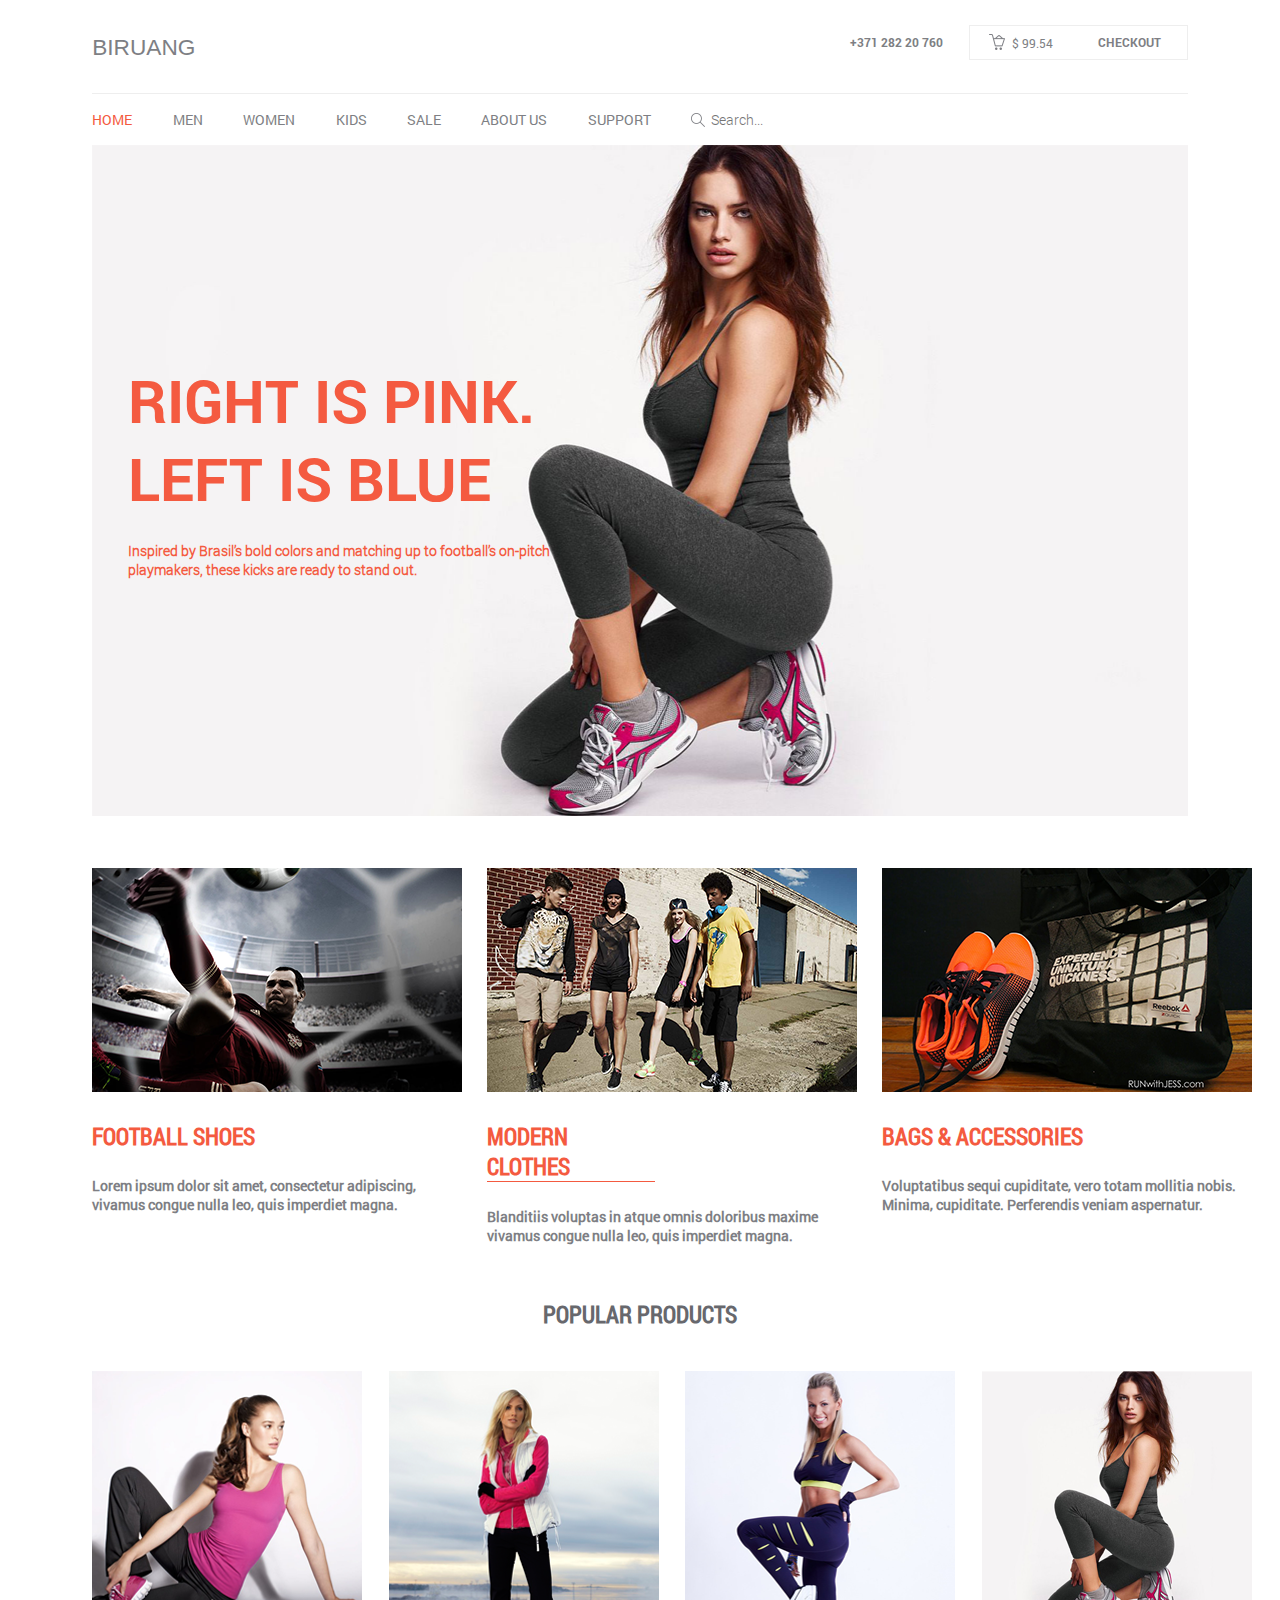
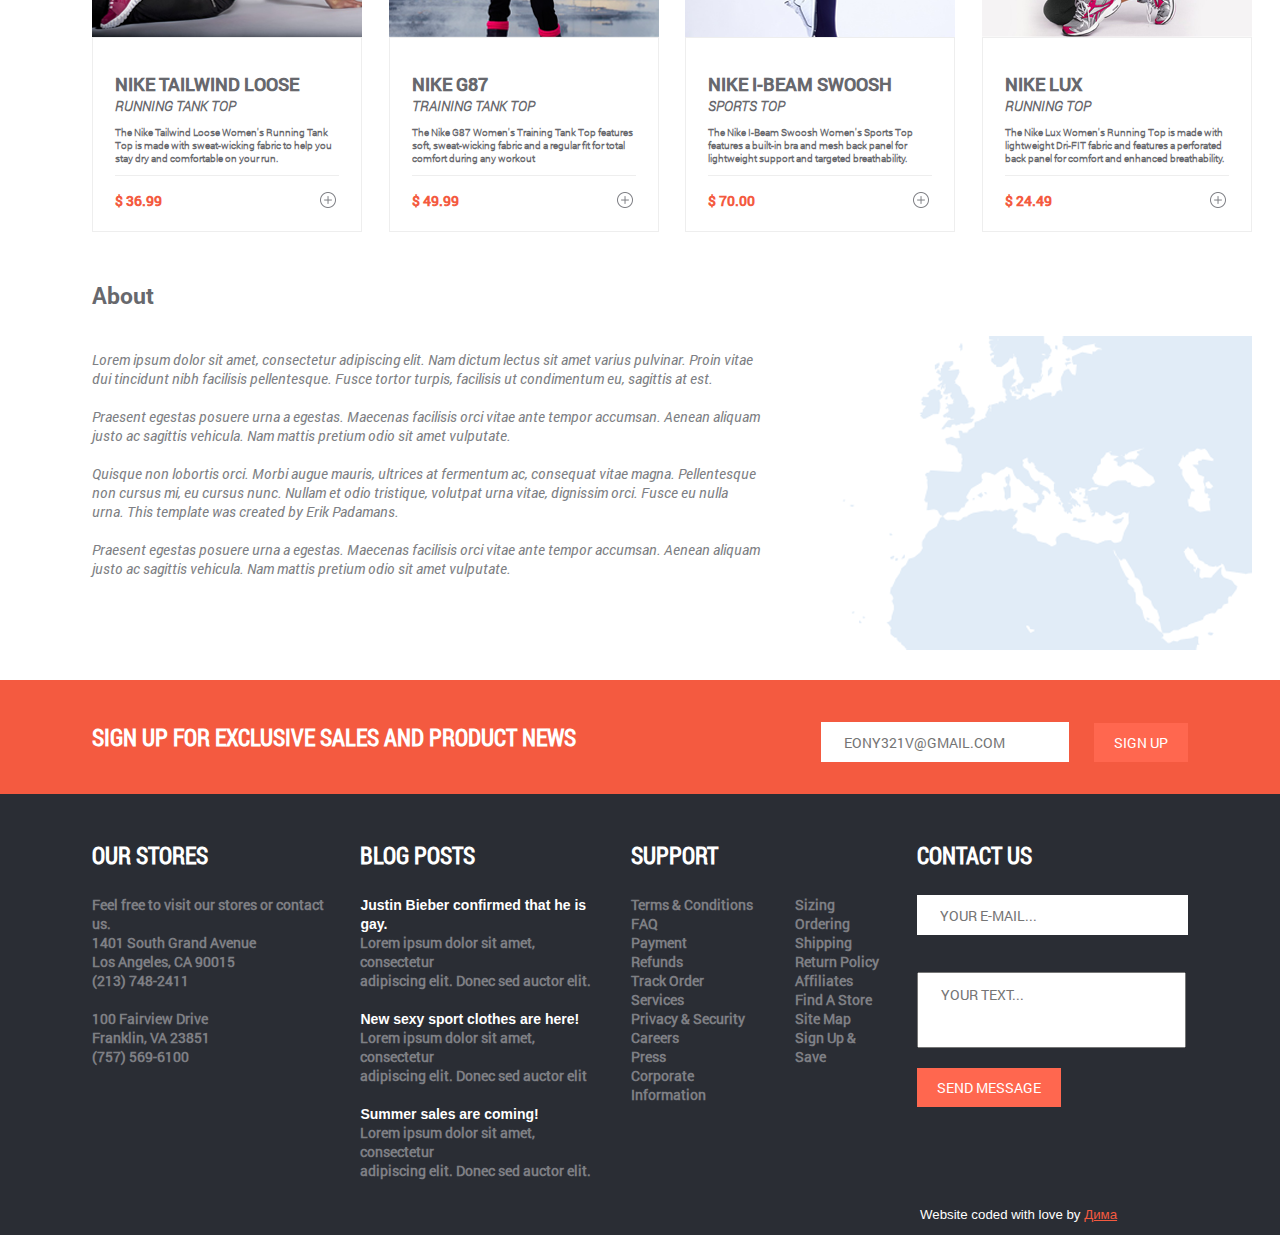
<file: index.html>
﻿<!DOCTYPE html>
<html>
<head>
<title>Biruang</title>
<link rel="stylesheet" href="styles.css">
<link rel="shortcut icon" href="icon.ico" type="image/x-icon">
<script src="jquery/jquery.min.js"></script>
</head>

<body>

<header>
	<div class="header-first-menu">
		<a href="main.html" class="logo-link">
			<span>B</span><span>I</span><span>R</span><span>U</span><span>A</span><span>N</span><span>G</span>
		</a>
		
		<div class="header-right-menu">
			<a class="call-out" href="#call-out">+371 282 20 760</a>
			<div class="money-in-basket">
				<div class="basket"><span>$ </span>99.54</div>
				<a class="checkout" href="#checkout">Checkout</a>
			</div>
		</div>
	</div>

	<div class="header-second-menu">
		<a href="#home" class="active">Home</a>
		<a href="#men">Men</a>
		<a href="#women">Women</a>
		<a href="#kids">Kids</a>
		<a href="#sale">Sale</a>
		<a href="#aboutus">About us</a>
		<a href="#support">Support</a>
		<input class="sidebar-input" type="search" placeholder="Search...">
	</div>
</header>
<section>
	<div class="main-content">
		<h1>RIGHT IS PINK.
			<br>
			LEFT IS BLUE
		</h1>
		<h2>
			Inspired by Brasil’s bold colors and matching up to football’s on-pitch
			<br>
			playmakers, these kicks are ready to stand out.
		</h2>
	</div>
</section>

<section>
	<div class="product-display">
		<div class="colume-1 colume-similar-options">
			<img src="img/product-display/section-image-1.png">
			<h1>
				FOOTBALL SHOES
			</h1>
			<h2>
				Lorem ipsum dolor sit amet, consectetur adipiscing,
				<br>
				vivamus congue nulla leo, quis imperdiet magna.
			</h2>
		</div>
		<div class="colume-2 colume-similar-options">
			<img src="img/product-display/section-image-2.png">
			<h1>
				MODERN CLOTHES
			</h1>
			<h2>
				Blanditiis voluptas in atque omnis doloribus maxime
				<br>
				vivamus congue nulla leo, quis imperdiet magna.
			</h2>
		</div>
		<div class="colume-3 colume-similar-options">
			<img src="img/product-display/section-image-3.png">
			<h1>
				BAGS & ACCESSORIES
			</h1>
			<h2>
				Voluptatibus sequi cupiditate, vero totam mollitia nobis.
				<br>
				Minima, cupiditate. Perferendis veniam aspernatur.
			</h2>
		</div>
	</div>
</section>

<section>
	<div class="popular-products">
		<h1 class="popular-products-text">
			Popular products
		</h1>
		<div class="columes">
			<div class="colume-1 colume-similar-options">
				<img src="img/popular-products/popular-products-image-1.png">
				<div class="colume-content">
					<div class="colume-text">
						<h1>
							Nike Tailwind Loose
						</h1>
						<h2>
							Running Tank Top
						</h2>
						<h3>
							The Nike Tailwind Loose Women's Running Tank
							<br>
							Top is made with sweat-wicking fabric to help you
							<br>
							stay dry and comfortable on your run.
						</h3>
					</div>
					<div class="colume-price">
						<h1>
							$ 36.99
						</h1>
						<form>
							<input type="checkbox" id="add-to-price">
							<label class="custom-checkbox" for="add-to-price"></label>
						</form>
					</div>
				</div>
			</div>
			<div class="colume-2 colume-similar-options">
				<img src="img/popular-products/popular-products-image-2.png">
				<div class="colume-content">
					<div class="colume-text">
						<h1>
							Nike g87
						</h1>
						<h2>
							Training Tank Top
						</h2>
						<h3>
							The Nike G87 Women's Training Tank Top features 
							<br>
							soft, sweat-wicking fabric and a regular fit for total 
							<br>
							comfort during any workout
						</h3>
					</div>
					<div class="colume-price">
						<h1>
							$ 49.99
						</h1>
						<form>
							<input type="checkbox" id="add-to-price-2">
							<label class="custom-checkbox-2" for="add-to-price-2"></label>
						</form>
					</div>
				</div>
			</div>
			<div class="colume-3 colume-similar-options">
				<img src="img/popular-products/popular-products-image-3.png">
				<div class="colume-content">
					<div class="colume-text">
						<h1>
							Nike I-Beam Swoosh
						</h1>
						<h2>
							Sports Top
						</h2>
						<h3>
							The Nike I-Beam Swoosh Women's Sports Top 
							<br>
							features a built-in bra and mesh back panel for
							<br>
							lightweight support and targeted breathability.
						</h3>
					</div>
					<div class="colume-price">
						<h1>
							$ 70.00
						</h1>
						<form>
							<input type="checkbox" id="add-to-price-3">
							<label class="custom-checkbox-3" for="add-to-price-3"></label>
						</form>
					</div>
				</div>
			</div>
			<div class="colume-4 colume-similar-options">
				<img src="img/popular-products/popular-products-image-4.png">
				<div class="colume-content">
					<div class="colume-text">
						<h1>
							Nike lux
						</h1>
						<h2>
							Running Top
						</h2>
						<h3>
							The Nike Lux Women's Running Top is made with
							<br>
							lightweight Dri-FIT fabric and features a perforated
							<br>
							back panel for comfort and enhanced breathability.
						</h3>
					</div>
					<div class="colume-price">
						<h1>
							$ 24.49
						</h1>
						<form>
							<input type="checkbox" id="add-to-price-4">
							<label class="custom-checkbox-4" for="add-to-price-4"></label>
						</form>
					</div>
				</div>
			</div>
		</div>
	</div>
</section>

<section>
	<div class="about-content">
		<h1 class="about-content-logo-text">About</h1>
	</div>
	<div class="about-content-2">
		<div class="about-text">
			<p>
				Lorem ipsum dolor sit amet, consectetur adipiscing elit. Nam dictum lectus sit amet varius pulvinar. Proin vitae
				dui tincidunt nibh facilisis pellentesque. Fusce tortor turpis, facilisis ut condimentum eu, sagittis at est.<br>
				<br>
				Praesent egestas posuere urna a egestas. Maecenas facilisis orci vitae ante  tempor accumsan. Aenean aliquam justo ac sagittis vehicula. Nam mattis pretium odio sit amet vulputate.<br>
				<br>
				Quisque non lobortis orci. Morbi augue mauris, ultrices at fermentum ac, consequat vitae magna. Pellentesque non cursus mi, eu cursus nunc. Nullam  et odio tristique, volutpat urna vitae, dignissim orci. Fusce eu nulla urna. This template was created by Erik Padamans.<br>
				<br>
				Praesent egestas posuere urna a egestas. Maecenas facilisis orci vitae ante  tempor accumsan. Aenean aliquam justo ac sagittis vehicula. Nam mattis pretium odio sit amet vulputate.<br>
			</p>			
		</div>
		<img src="img/about-content/europe-map.png">
	</div>
</section>

<footer>
	<div class="footer-content-1">
		<div class="foote-correction">
			<h1 class="footer-h1-text">
				Sign up for exclusive sales and product news
			</h1>
			<div class="footer-1-sign-up">
				<input class="footer-1-input-email" type="email" id="email" size="30" placeholder="EONY321V@GMAIL.COM" required>
				<button>Sign Up</button>
			</div>
		</div>
	</div>
	<div class="footer-content-2">
		<div class="foote-correction">
			<div class="columefix">
				<h1>
					Our Stores
				</h1>
				<h2>
					Feel free to visit our stores or contact us.
					<br>
					1401 South Grand Avenue
					<br>
					Los Angeles, CA 90015
					<br>
					(213) 748-2411
					<br>
					<br>
					100 Fairview Drive
					<br>
					Franklin, VA 23851
					<br>
					(757) 569-6100
				</h2>
			</div>
			<div class="columefix">
				<h1>
					Blog posts
				</h1>
				<h2>
					<span>Justin Bieber confirmed that he is gay.</span>
					<br>
					Lorem ipsum dolor sit amet, consectetur
					<br>
					adipiscing elit. Donec sed auctor elit.
					<br>
					<br>
					<span>New sexy sport clothes are here!</span>
					<br>
					Lorem ipsum dolor sit amet, consectetur
					<br>
					adipiscing elit. Donec sed auctor elit
					<br>
					<br>
					<span>Summer sales are coming!</span>
					<br>
					Lorem ipsum dolor sit amet, consectetur
					<br>
					adipiscing elit. Donec sed auctor elit.
				</h2>
			</div>
			<div class="columefix">
				<h1>
					Support
				</h1>
				<h2>
					Terms & Conditions
					<br>
					FAQ
					<br>
					Payment
					<br>
					Refunds
					<br>
					Track Order
					<br>
					Services
					<br>
					Privacy & Security
					<br>
					Careers
					<br>
					Press
					<br>
					Corporate Information
				</h2>
			</div>
			<div class="columefix">
				<h2>
					Sizing
					<br>
					Ordering
					<br>
					Shipping
					<br>
					Return Policy
					<br>
					Affiliates
					<br>
					Find A Store
					<br>
					Site Map
					<br>
					Sign Up & Save
				</h2>
			</div>
			<div class="columefix">
				<h1>
					Contact us
				</h1>
				<input class="footer-2-input" type="email" id="email" size="30" placeholder="YOUR E-MAIL..." required>
				<form method="post">
			    	<p>
			    		<textarea rows="10" cols="45" name="text" placeholder="YOUR TEXT..."></textarea>
			    	</p>
			    </form>
			    <button>Send message</button>
			</div>
		</div>
		
		<div class="footer-text">
		<h5 id="footer-coded-by">
			Website coded with love by <a href="https://vk.com/dima_sheva">Дима
				<span id="footer-coded-by-link-info">
					Вебсайт воссоздан по макету
					<br>Студент : Шевченко Дмитрий
					<br>Группа : ИТ-671
				</span>
			</a>
		</h5>

	</div>

	</div>
</footer>

<button id="top-button"></button>

<script type="text/javascript" src="script.js"></script>

</body>
</file>
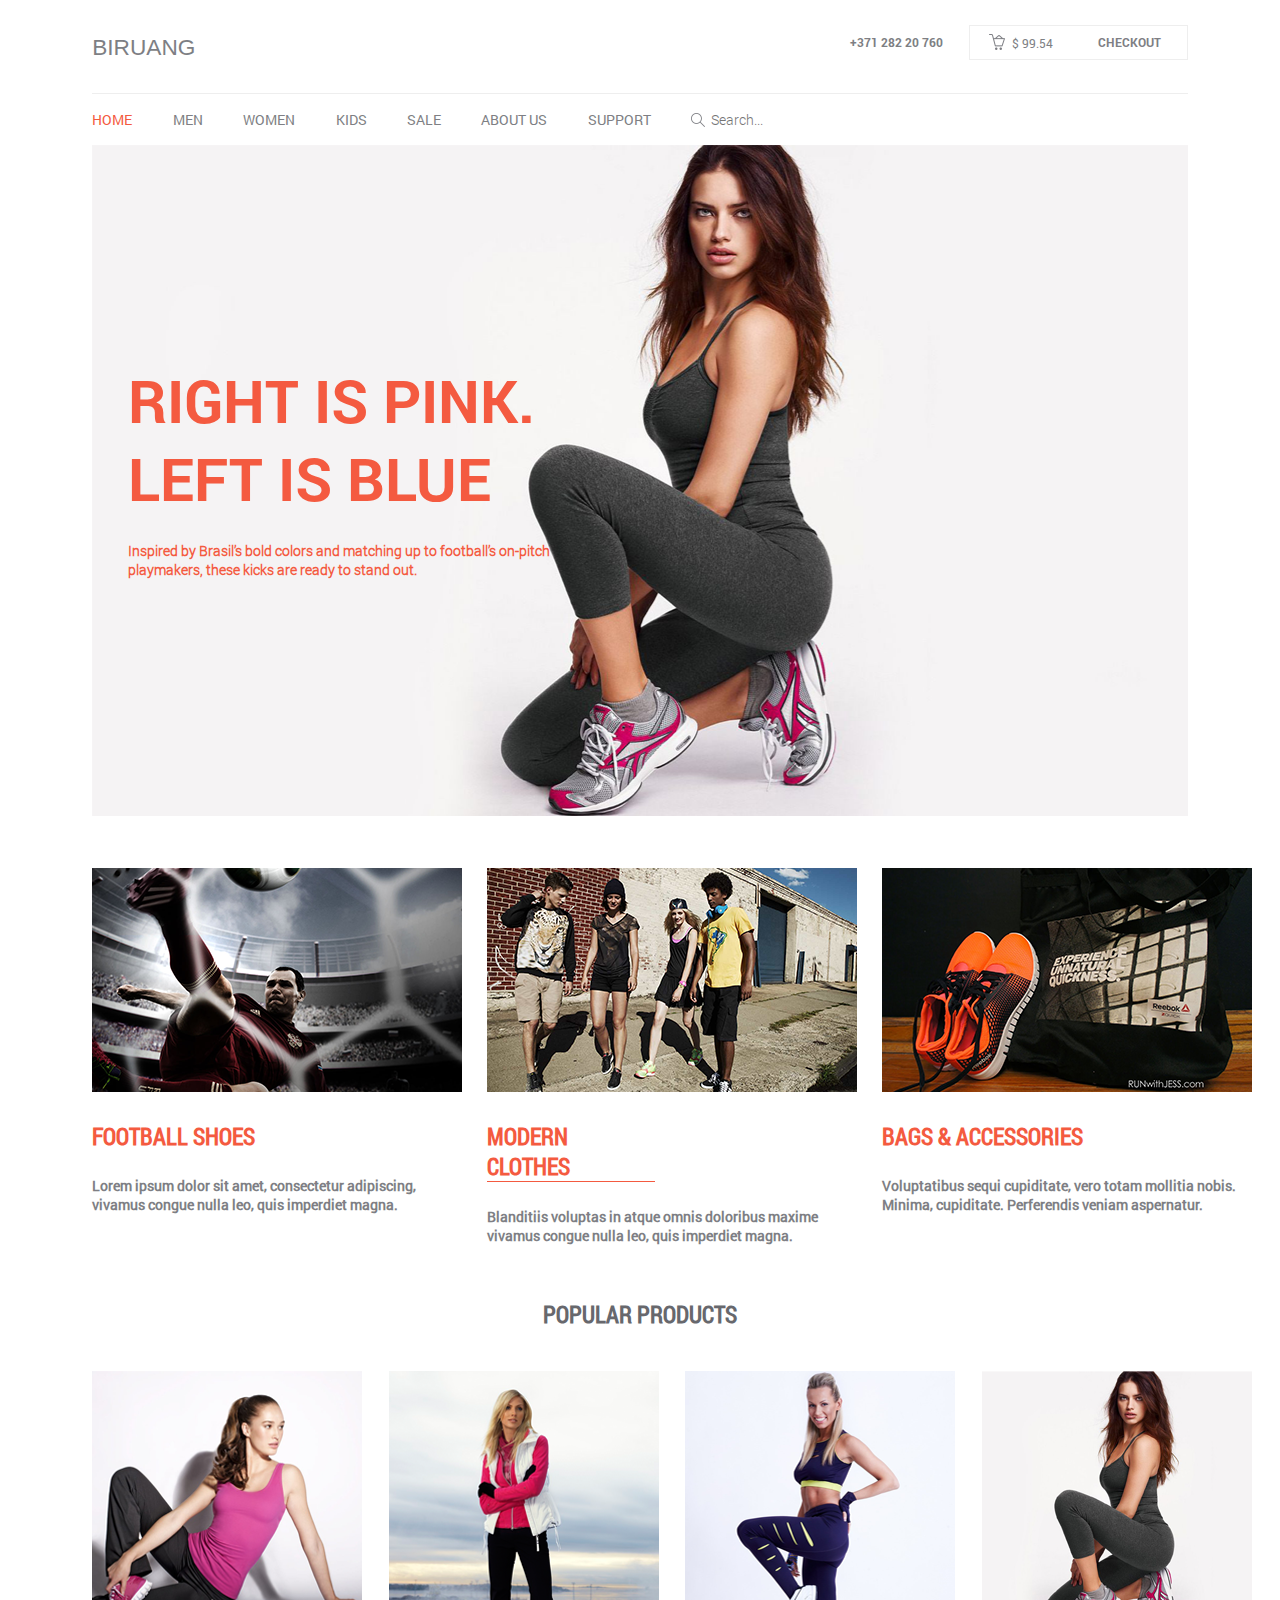
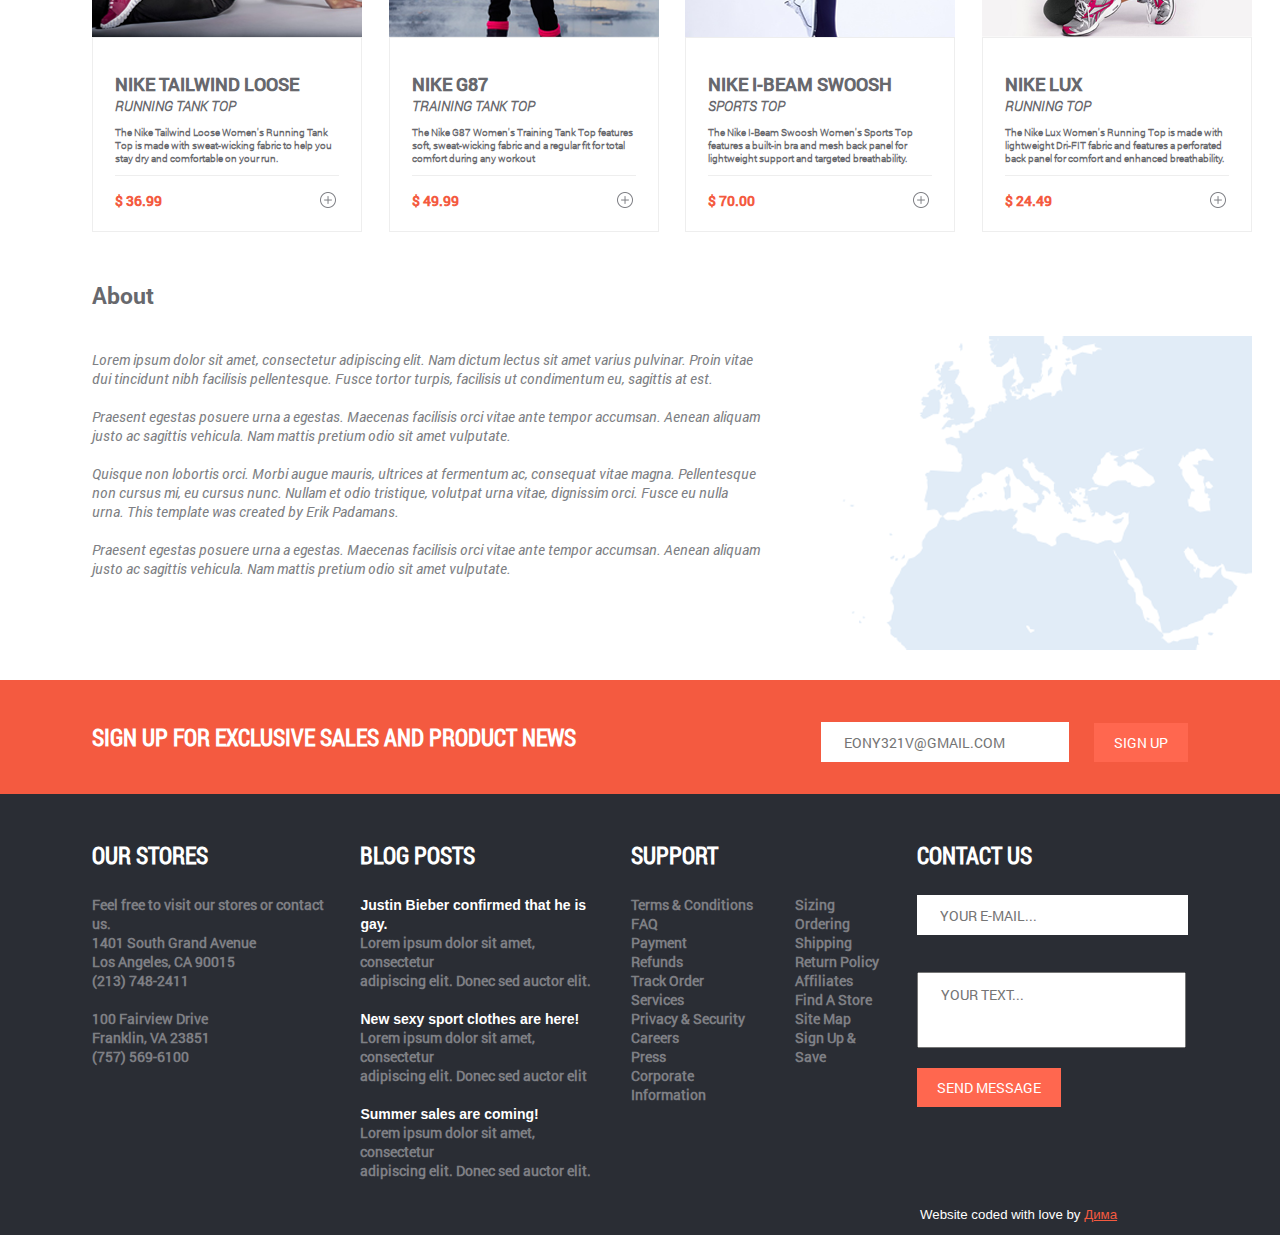
<file: main.html>
﻿<!DOCTYPE html>
<html>
<head>
<title>Biruang</title>
<link rel="stylesheet" href="rocaN.css">
<link rel="shortcut icon" href="icon.ico" type="image/x-icon">
<script src="jquery/jquery.min.js"></script>
</head>

<body>

<header>
	<div class="header-first-menu">
		<a href="main.html" class="logo-link">
			<span>B</span><span>I</span><span>R</span><span>U</span><span>A</span><span>N</span><span>G</span>
		</a>
		
		<div class="header-right-menu">
			<a class="call-out" href="#call-out">+371 282 20 760</a>
			<div class="money-in-basket">
				<div class="basket"><span>$ </span>99.54</div>
				<a class="checkout" href="#checkout">Checkout</a>
			</div>
		</div>
	</div>

	<div class="header-second-menu">
		<a href="#home" class="active">Home</a>
		<a href="#men">Men</a>
		<a href="#women">Women</a>
		<a href="#kids">Kids</a>
		<a href="#sale">Sale</a>
		<a href="#aboutus">About us</a>
		<a href="#support">Support</a>
		<input class="sidebar-input" type="search" placeholder="Search...">
	</div>
</header>
<section>
	<div class="main-content">
		<h1>RIGHT IS PINK.
			<br>
			LEFT IS BLUE
		</h1>
		<h2>
			Inspired by Brasil’s bold colors and matching up to football’s on-pitch
			<br>
			playmakers, these kicks are ready to stand out.
		</h2>
	</div>
</section>

<section>
	<div class="product-display">
		<div class="colume-1 colume-similar-options">
			<img src="img/product-display/section-image-1.png">
			<h1>
				FOOTBALL SHOES
			</h1>
			<h2>
				Lorem ipsum dolor sit amet, consectetur adipiscing,
				<br>
				vivamus congue nulla leo, quis imperdiet magna.
			</h2>
		</div>
		<div class="colume-2 colume-similar-options">
			<img src="img/product-display/section-image-2.png">
			<h1>
				MODERN CLOTHES
			</h1>
			<h2>
				Blanditiis voluptas in atque omnis doloribus maxime
				<br>
				vivamus congue nulla leo, quis imperdiet magna.
			</h2>
		</div>
		<div class="colume-3 colume-similar-options">
			<img src="img/product-display/section-image-3.png">
			<h1>
				BAGS & ACCESSORIES
			</h1>
			<h2>
				Voluptatibus sequi cupiditate, vero totam mollitia nobis.
				<br>
				Minima, cupiditate. Perferendis veniam aspernatur.
			</h2>
		</div>
	</div>
</section>

<section>
	<div class="popular-products">
		<h1 class="popular-products-text">
			Popular products
		</h1>
		<div class="columes">
			<div class="colume-1 colume-similar-options">
				<img src="img/popular-products/popular-products-image-1.png">
				<div class="colume-content">
					<div class="colume-text">
						<h1>
							Nike Tailwind Loose
						</h1>
						<h2>
							Running Tank Top
						</h2>
						<h3>
							The Nike Tailwind Loose Women's Running Tank
							<br>
							Top is made with sweat-wicking fabric to help you
							<br>
							stay dry and comfortable on your run.
						</h3>
					</div>
					<div class="colume-price">
						<h1>
							$ 36.99
						</h1>
						<form>
							<input type="checkbox" id="add-to-price">
							<label class="custom-checkbox" for="add-to-price"></label>
						</form>
					</div>
				</div>
			</div>
			<div class="colume-2 colume-similar-options">
				<img src="img/popular-products/popular-products-image-2.png">
				<div class="colume-content">
					<div class="colume-text">
						<h1>
							Nike g87
						</h1>
						<h2>
							Training Tank Top
						</h2>
						<h3>
							The Nike G87 Women's Training Tank Top features 
							<br>
							soft, sweat-wicking fabric and a regular fit for total 
							<br>
							comfort during any workout
						</h3>
					</div>
					<div class="colume-price">
						<h1>
							$ 49.99
						</h1>
						<form>
							<input type="checkbox" id="add-to-price-2">
							<label class="custom-checkbox-2" for="add-to-price-2"></label>
						</form>
					</div>
				</div>
			</div>
			<div class="colume-3 colume-similar-options">
				<img src="img/popular-products/popular-products-image-3.png">
				<div class="colume-content">
					<div class="colume-text">
						<h1>
							Nike I-Beam Swoosh
						</h1>
						<h2>
							Sports Top
						</h2>
						<h3>
							The Nike I-Beam Swoosh Women's Sports Top 
							<br>
							features a built-in bra and mesh back panel for
							<br>
							lightweight support and targeted breathability.
						</h3>
					</div>
					<div class="colume-price">
						<h1>
							$ 70.00
						</h1>
						<form>
							<input type="checkbox" id="add-to-price-3">
							<label class="custom-checkbox-3" for="add-to-price-3"></label>
						</form>
					</div>
				</div>
			</div>
			<div class="colume-4 colume-similar-options">
				<img src="img/popular-products/popular-products-image-4.png">
				<div class="colume-content">
					<div class="colume-text">
						<h1>
							Nike lux
						</h1>
						<h2>
							Running Top
						</h2>
						<h3>
							The Nike Lux Women's Running Top is made with
							<br>
							lightweight Dri-FIT fabric and features a perforated
							<br>
							back panel for comfort and enhanced breathability.
						</h3>
					</div>
					<div class="colume-price">
						<h1>
							$ 24.49
						</h1>
						<form>
							<input type="checkbox" id="add-to-price-4">
							<label class="custom-checkbox-4" for="add-to-price-4"></label>
						</form>
					</div>
				</div>
			</div>
		</div>
	</div>
</section>

<section>
	<div class="about-content">
		<h1 class="about-content-logo-text">About</h1>
	</div>
	<div class="about-content-2">
		<div class="about-text">
			<p>
				Lorem ipsum dolor sit amet, consectetur adipiscing elit. Nam dictum lectus sit amet varius pulvinar. Proin vitae
				dui tincidunt nibh facilisis pellentesque. Fusce tortor turpis, facilisis ut condimentum eu, sagittis at est.<br>
				<br>
				Praesent egestas posuere urna a egestas. Maecenas facilisis orci vitae ante  tempor accumsan. Aenean aliquam justo ac sagittis vehicula. Nam mattis pretium odio sit amet vulputate.<br>
				<br>
				Quisque non lobortis orci. Morbi augue mauris, ultrices at fermentum ac, consequat vitae magna. Pellentesque non cursus mi, eu cursus nunc. Nullam  et odio tristique, volutpat urna vitae, dignissim orci. Fusce eu nulla urna. This template was created by Erik Padamans.<br>
				<br>
				Praesent egestas posuere urna a egestas. Maecenas facilisis orci vitae ante  tempor accumsan. Aenean aliquam justo ac sagittis vehicula. Nam mattis pretium odio sit amet vulputate.<br>
			</p>			
		</div>
		<img src="img/about-content/europe-map.png">
	</div>
</section>

<footer>
	<div class="footer-content-1">
		<div class="foote-correction">
			<h1 class="footer-h1-text">
				Sign up for exclusive sales and product news
			</h1>
			<div class="footer-1-sign-up">
				<input class="footer-1-input-email" type="email" id="email" size="30" placeholder="EONY321V@GMAIL.COM" required>
				<button>Sign Up</button>
			</div>
		</div>
	</div>
	<div class="footer-content-2">
		<div class="foote-correction">
			<div class="columefix">
				<h1>
					Our Stores
				</h1>
				<h2>
					Feel free to visit our stores or contact us.
					<br>
					1401 South Grand Avenue
					<br>
					Los Angeles, CA 90015
					<br>
					(213) 748-2411
					<br>
					<br>
					100 Fairview Drive
					<br>
					Franklin, VA 23851
					<br>
					(757) 569-6100
				</h2>
			</div>
			<div class="columefix">
				<h1>
					Blog posts
				</h1>
				<h2>
					<span>Justin Bieber confirmed that he is gay.</span>
					<br>
					Lorem ipsum dolor sit amet, consectetur
					<br>
					adipiscing elit. Donec sed auctor elit.
					<br>
					<br>
					<span>New sexy sport clothes are here!</span>
					<br>
					Lorem ipsum dolor sit amet, consectetur
					<br>
					adipiscing elit. Donec sed auctor elit
					<br>
					<br>
					<span>Summer sales are coming!</span>
					<br>
					Lorem ipsum dolor sit amet, consectetur
					<br>
					adipiscing elit. Donec sed auctor elit.
				</h2>
			</div>
			<div class="columefix">
				<h1>
					Support
				</h1>
				<h2>
					Terms & Conditions
					<br>
					FAQ
					<br>
					Payment
					<br>
					Refunds
					<br>
					Track Order
					<br>
					Services
					<br>
					Privacy & Security
					<br>
					Careers
					<br>
					Press
					<br>
					Corporate Information
				</h2>
			</div>
			<div class="columefix">
				<h2>
					Sizing
					<br>
					Ordering
					<br>
					Shipping
					<br>
					Return Policy
					<br>
					Affiliates
					<br>
					Find A Store
					<br>
					Site Map
					<br>
					Sign Up & Save
				</h2>
			</div>
			<div class="columefix">
				<h1>
					Contact us
				</h1>
				<input class="footer-2-input" type="email" id="email" size="30" placeholder="YOUR E-MAIL..." required>
				<form method="post">
			    	<p>
			    		<textarea rows="10" cols="45" name="text" placeholder="YOUR TEXT..."></textarea>
			    	</p>
			    </form>
			    <button>Send message</button>
			</div>
		</div>
		
		<div class="footer-text">
		<h5 id="footer-coded-by">
			Website coded with love by <a href="https://vk.com/dima_sheva">Дима
				<span id="footer-coded-by-link-info">
					Вебсайт воссоздан по макету
					<br>Студент : Шевченко Дмитрий
					<br>Группа : ИТ-671
				</span>
			</a>
		</h5>

	</div>

	</div>
</footer>

<button id="top-button"></button>

<script type="text/javascript" src="script.js"></script>

</body>
</file>
<file: styles.css>
/* Default settings */
*
{
	font-family: Arial;
}

body
{
    margin: 0;
    border: 0;
    padding: 0;
}
/* Default settings END*/

/* Fonts adding */

@font-face
{
    font-style: normal;
    font-weight: normal;
    font-family: "Roboto-Bold";
    src: url("fonts/Roboto-Bold.ttf") format("truetype");
}

@font-face
{
    font-style: normal;
    font-weight: normal;
    font-family: "Roboto-Regular";
    src: url("fonts/Roboto-Regular.ttf") format("truetype");
}

@font-face
{
    font-style: normal;
    font-weight: normal;
    font-family: "Roboto-Light";
    src: url("fonts/Roboto-Light.ttf") format("truetype");
}

@font-face
{
    font-style: normal;
    font-weight: normal;
    font-family: "Roboto-Light-Italic";
    src: url("fonts/Roboto-LightItalic.ttf") format("truetype");
}

@font-face
{
    font-style: normal;
    font-weight: normal;
    font-family: "Roboto-Medium";
    src: url("fonts/Roboto-Medium.ttf") format("truetype");
}

@font-face
{
    font-style: normal;
    font-weight: normal;
    font-family: "RobotoCondensed-Regular";
    src: url("fonts/RobotoCondensed-Regular.ttf") format("truetype");
}

@font-face
{
    font-style: normal;
    font-weight: normal;
    font-family: "Roboto-Italic";
    src: url("fonts/Roboto-Italic.ttf") format("truetype");
}

/* Fonts adding END */

/* Custom scrollbar */

::-webkit-scrollbar 
{
    width: 12px;
    background-color: #F5F5F5;
}

::-webkit-scrollbar-thumb 
{
    box-shadow: inset 0 0 1px 1px #5C6670;
    background: linear-gradient(#e8e8e8, #cecece);
    background: -o-linear-gradient(#e8e8e8, #cecece);
    background: -webkit-linear-gradient(#e8e8e8, #cecece);
}

::-webkit-scrollbar-track 
{
    background: #eee;
    box-shadow: 0 0 1px 1px #bbb, inset 0 0 7px rgba(0,0,0,0.3);
}

::-webkit-scrollbar-thumb:hover 
{
    background: linear-gradient(#ffffff, #e6e6e6);
    background: -o-linear-gradient(#ffffff, #e6e6e6);
    background: -webkit-linear-gradient(#ffffff, #e6e6e6);
}

::-webkit-scrollbar-button:vertical 
{
    background: #e8e8e8;
    border: 1px solid #5C6670;
    background-size: 16px 10px;
    background-repeat: no-repeat;
    background-position: -2.5px 2px;
    box-shadow: 0 0 1px 1px #bbb, inset 0 0 7px rgba(0,0,0,0.3);
    background-image: url(img/web-stuff/arrow-up-scroll.png);
}

::-webkit-scrollbar-button:vertical:hover
{
    background: #ffffff;
    border: 1px solid #5C6670;
    background-size: 16px 10px;
    background-repeat: no-repeat;
    background-position: -2.5px 2px;
    box-shadow: 0 0 1px 1px #bbb, inset 0 0 7px rgba(0,0,0,0.3);
    background-image: url(img/web-stuff/arrow-up-scroll.png);
}

::-webkit-scrollbar-button:vertical:increment 
{
    background: #e8e8e8;
    border: 1px solid #5C6670;
    background-size: 16px 10px;
    background-repeat: no-repeat;
    background-position: -2.5px 2px;
    box-shadow: 0 0 1px 1px #bbb, inset 0 0 7px rgba(0,0,0,0.3);
    background-image: url(img/web-stuff/arrow-down-scroll.png);
}

::-webkit-scrollbar-button:vertical:increment:hover
{
    background: #ffffff;
    border: 1px solid #5C6670;
    background-size: 16px 10px;
    background-repeat: no-repeat;
    background-position: -2.5px 2px;
    box-shadow: 0 0 1px 1px #bbb, inset 0 0 7px rgba(0,0,0,0.3);
    background-image: url(img/web-stuff/arrow-down-scroll.png);
}

/* Custom scrollbar END */

/* To top button */

#top-button
{
    left: 30px;
    bottom: 30px;
    padding: 24px;
    outline: none;
    display: none;
    cursor: pointer;
    position: fixed;
    overflow: hidden;
    border-radius: 50%;
    background-size: 25px;
    border: 2px solid #292929;
    background-color: #ffffff;
    background-repeat: no-repeat;
    animation: arrow-animation 1s;
    background-position: 12px 12px;
    box-shadow: 6px 5px 20px 0px #000000;
    -webkit-box-shadow: 6px 5px 20px 0px #000000;
    background-image: url(img/web-stuff/arrow-up.png);
}

#top-button:hover
{
    left: 30px;
    bottom: 30px;
    padding: 24px;
    transition: 0.5s;
    background-size: 25px;
    border: 2px solid white;
    background-color: #292929;
    background-position: 12px 12px;
    background-image: url(img/web-stuff/arrow-up-white.png);
}

@keyframes arrow-animation
{
    0%
    {
        left: 0;
        bottom: 0;
        opacity: 0;
    }

    100%
    {
        opacity: 1;
    }
}

/* To top button END */

/* Root */

:root
{
    --color-1: #7e7f84;
    --color-2: #eeeeee;
    --color-3: #f45a40;
    --color-4: #2A2D34;
    --color-5: #67686d;
}

/* Root END */

/* Header */

header
{
    width: 100%;
    position: relative;
}

header .logo-link:nth-child(1)
{
    top: 34px;
    height: 20px;
    font-size: 22.65px;
    position: relative;
    color: var(--color-1);
    text-decoration: none;
    font-family: Myriad Pro;
}

header .logo-link:hover
{
    transition: 1s;
    color: #f45a40;
}

header .logo-link:hover span
{
    transition: 1s;
    animation: header-logo-link 2s;
    animation-timing-function: ease-in-out;
}

header .logo-link:hover span:nth-child(2)
{
    animation-delay: 150ms;
}

header .logo-link:hover span:nth-child(3)
{
    animation-delay: 300ms;
}

header .logo-link:hover span:nth-child(4)
{
    animation-delay: 450ms;
}

header .logo-link:hover span:nth-child(5)
{
    animation-delay: 600ms;
}

header .logo-link:hover span:nth-child(6)
{
    animation-delay: 750ms;
}

header .logo-link:hover span:nth-child(7)
{
    animation-delay: 900ms;
}

@keyframes header-logo-link
{
    0%
    {
        color: var(--color1);
    }

    100%
    {
        color: #f45a40;
    }
}

.header-first-menu
{
    left: 7.2%;
    height: 93px;
    width: 85.6%;
    display: flex;
    position: relative;
    border-bottom: 1px solid #eeeeee;
}

.header-right-menu
{
    right: 0px;
    display: flex;
    margin-top: 25px;
    position: absolute;
}

.money-in-basket
{
    width: 217px;
    position: relative;
    background-repeat: no-repeat;
    background-position: 19px 8px;
    border: 1px solid var(--color-2);
    background-image: url(img/header/basket-loaded.png);
}

.money-in-basket .basket
{
    width: 42px;
    font-size: 12px;
    position: relative;
    color: var(--color-1);
    margin: 9px 0px 8px 42px;
    font-family: Roboto-Regular;
}

.money-in-basket .basket span
{
    user-select: none;
    font-family: Roboto-Regular;
}

.money-in-basket .checkout
{
    top: 8px;
    right: 26px;
    font-size: 12px;
    transition: 200ms;
    position: absolute;
    text-decoration: none;
    color: var(--color-1);
    font-family: Roboto-Bold;
    text-transform: uppercase;
}

.money-in-basket .checkout:hover
{
    right: 22px;
    transition: 200ms;
    letter-spacing: 1px;
}

.call-out
{
    margin-top: 9px;
    font-size: 12px;
    position: relative;
    margin-right: 26px;
    color: var(--color-1);
    text-decoration: none;
    font-family: Roboto-Bold;
}

.call-out:hover
{
    text-decoration: underline;
}

.header-second-menu
{
    left: 7.2%;
    width: 85.6%;
    position: relative;
    margin: 15px 0px 15px 0px;
}

.header-second-menu a
{
    font-size: 14px;
    margin-right: 36px;
    color: var(--color-1);
    text-decoration: none;
    transform: rotateX(0deg);
    text-transform: uppercase;
    font-family: Roboto-Regular;
}

.header-second-menu a:hover
{
    border-bottom: 1px solid;
}

.header-second-menu .active
{
    color: var(--color-3);
}

.header-second-menu input
{
    border: 0;
    outline: 0;
    height: 21px;
    font-size: 14px;
    padding-left: 20px;
    color: var(--color-1);
    background-position: 0;
    font-family: Roboto-Light;
    background-repeat: no-repeat;
    background-image: url(img/header/search-icon.png);
}

.header-second-menu input:focus
{
    border-bottom: 1px solid;
}

/* Section #1 */

section .main-content
{
    left: 7.2%;
    width: 85.6%;
    height: 671px;
    display: flow-root;
    position: relative;
    margin-bottom: 52px;
    background-image: url("img/main-content/main-content-bg.png");
}

section .main-content h1
{
    left: 36px;
    width: 412px;
    margin-top: 216px;
    font-size: 59.3px;
    position: relative;
    margin-bottom: 0px;
    color: var(--color-3);
    font-family: Roboto-Bold;
}

section .main-content h2
{
    margin-top: 24px; 
    left: 36px;
    font-size: 14px;
    color: var(--color-3);
    font-family: Roboto-Light;
    position: relative;
}

/* Section #1 END */

/* Section #2 */

section .product-display
{
    left: 7.2%;
    width: 85.6%;
    display: flex;
    position: relative;
}

section .product-display .colume-2
{
    margin-right: 24px;
}


section .product-display .colume-similar-options
{
    margin-right: 25px;
    margin-bottom: 42px;
}

section .product-display .colume-similar-options h1
{
    margin-top: 25px;
    font-size: 22.65px;
    margin-bottom: 25px;
    color: var(--color-3);
    font-family: RobotoCondensed-Regular;
}

section .product-display .colume-similar-options h2
{
    font-size: 14px;
    color: var(--color-1);
    font-family: Roboto-Regular;
}

section .product-display .colume-2 h1
{
    width: 168px;
    border-bottom: 1px solid;
}

/* Section #2 END */

/* Section #3 */

section .popular-products
{
    left: 7.2%;
    width: 85.6%;
    display: block;
    position: relative;
}

section .popular-products .popular-products-text
{
    margin-top: 0;
    font-size: 22.65px;
    text-align: center;
    position: relative;
    margin-bottom: 42px;
    color: var(--color-5);
    text-transform: uppercase;
    font-family: RobotoCondensed-Regular;
}

section .popular-products .columes
{
    display: flex;
}

section .popular-products .colume-similar-options
{
    margin-right: 26.6px;
}

section .popular-products .columes .colume-4
{
    margin-right: 0;
}


section .popular-products .colume-content
{
    top: -4px;
    padding-top: 22px;
    padding-left: 22px;
    position: relative;
    padding-right: 22px;
    border: 1px solid var(--color-2);
}

section .popular-products .colume-text
{
    position: relative;
    border-bottom: 1px solid #eeeeee;
}

section .popular-products .colume-text h1
{
    font-size: 18px;
    margin-bottom: 0;
    color: var(--color-5);
    text-transform: uppercase;
    font-family: Roboto-Medium;
}

section .popular-products .colume-text h2
{
    margin-top: 0;
    font-size: 14px;
    color: var(--color-5);
    text-transform: uppercase;
    font-family: Roboto-Light-Italic;
}

section .popular-products .colume-text h3
{
    margin-top: 0;
    font-size: 10px;
    position: relative;
    color: var(--color-5);
    font-family: Roboto-Light;
}

section .popular-products .colume-price
{
    display: flex;
}

section .popular-products .colume-price h1
{
    font-size: 14px;
    margin-top: 15px;
    position: relative;
    margin-bottom: 21px;
    color: var(--color-3);
    font-family: Roboto-Medium;
}

section .popular-products .colume-price form
{
    right: 0px;
    margin-top: 16px;
    margin-right: 25px;
    position: absolute;
}

input[type="checkbox"]
{
    display: none;
}

input[type="checkbox"] + label
{
    right: 0px;
    width: 16px;
    height: 16px;
    cursor: pointer;
    position: absolute;
    background-position: 0;
    background-repeat: no-repeat;
    background-image: url("img/popular-products/plus.png");
}

input[type="checkbox"]:checked + label
{
    right: 0px;
    width: 16px;
    height: 16px;
    cursor: pointer;
    position: absolute;
    background-position: 0;
    background-repeat: no-repeat;
    background-image: url("img/popular-products/plus-checked.png");   
}

/* Section #3 END*/

/* Section #4 */

section .about-content
{
    left: 7.2%;
    width: 85.6%;
    display: block;
    margin-top: 44px;
    position: relative;
}

section .about-content .about-content-logo-text
{
    font-size: 22.65px;
    position: relative;
    color: var(--color-5);
    font-family: Roboto-Bold;
}

section .about-content-2
{
    left: 7.2%;
    width: 85.6%;
    display: flex;
    margin-top: 26px;
    position: relative;
    margin-bottom: 30px;
}

section .about-text
{
    display: block;
    position: relative;
}

section .about-text p
{
    width: 670px;
    font-size: 14px;
    color: var(--color-1);
    font-family: Roboto-Italic
}

section .about-content-2 img
{
    margin-left: 45px;
    position: relative;
}

/* Section #4 END*/

/* Footer */

footer
{
    display: block;
    overflow: hidden;
}

.footer-content-1
{
    width: 100%;
    position: relative;
    background-color: var(--color-3);
}

footer .foote-correction
{
    left: 7.2%;
    width: 85.6%;
    display: flex;
    position: relative;
}

footer .foote-correction .footer-h1-text
{
    color: #ffffff;
    font-size: 22.65px;
    margin: 42px 0px 42px 0px;
    text-transform: uppercase;
    font-family: RobotoCondensed-Regular;
}

footer .footer-1-sign-up
{
    right: 0;
    top: 42px;
    position: absolute;
}

footer .footer-1-input-email
{
    border: 0;
    width: 223px;
    height: 38px;
    font-size: 14px;
    margin-right: 20px;
    position: relative;
    padding-left: 23px;
    color: var(--color-1);
    font-family: Roboto-Regular;
}

footer .footer-1-input-email:focus
{
    border:0 ;
    outline: 0;
}

footer button
{
    border: 0;
    outline: 0;
    color: #ffffff;
    font-size: 14px;
    position: relative;
    background-color: #ff674f;
    text-transform: uppercase;
    font-family: Roboto-Regular;
    padding: 10px 20px 10px 20px;
}

footer button:active
{
    top: 2px;
    border: 0;
    outline: 0;
    background-color: #e55c47;
}

footer .footer-content-2
{
    width: 100%;
    display: flex;
    position: relative;
    padding-bottom: 43px;
    background-color: var(--color-4);
}

footer .footer-content-2 .columefix
{
    display: block;
    margin-top: 46px;
    margin-right: 34px;
}

footer .footer-content-2 h1
{
    margin-top: 0;
    color: #ffffff;
    font-size: 22.65px;
    position: relative;
    margin-bottom: 25px;
    text-transform: uppercase;
    font-family: RobotoCondensed-Regular;
}

footer .footer-content-2 h2
{
    font-size: 14px;
    position: relative;
    color: var(--color-1);
    font-family: Roboto-Regular;
}

footer .footer-content-2 h2 span
{
    color: #ffffff;
}

footer .footer-content-2 .columefix:nth-child(4) h2
{
    margin-top: 55px;
}

footer .footer-content-2 .columefix:nth-child(5)
{
    display: block;
    margin-right: 0;
}

footer .footer-content-2 .footer-2-input
{
    border: 0;
    width: 246px;
    height: 38px;
    font-size: 14px;
    padding-left: 23px;
    position: relative;
    margin-bottom: 21px;
    color: var(--color-1);
    font-family: Roboto-Regular;
}

footer .footer-content-2 .footer-2-input-2
{
    border: 0;
    width: 246px;
    height: 83px;
    font-size: 14px;
    padding-left: 23px;
    position: absolute;
    margin-bottom: 21px;
    color: var(--color-1);
    font-family: Roboto-Regular;
}

footer .footer-content-2 textarea
{
    width: 221px;
    height: 60px;
    resize: none;
    font-size: 14px;
    padding-top: 12px;
    padding-left: 23px;
    padding-right: 23px;
    color: var(--color-1);
    font-family: Roboto-Regular;
}

/* Footer END */

#footer-coded-by
{
    margin: 0;
    right: 10%;
    bottom: 1em;
    width: 232px;
    color: white;
    font-weight: 500;
    position: absolute;
}

#footer-coded-by a
{
    color: var(--color-3);
}

#footer-coded-by a:hover
{
    color: var(--color-1);
}

#footer-coded-by a:hover #footer-coded-by-link-info
{
    display: block;
}

#footer-coded-by-link-info
{
    top: -46px;
    height: 0px;
    left: -30em;
    color: white;
    bottom: -28px;
    display: none;
    transition: 1s;
    text-align: center;
    position: absolute;
    animation: tooltip 1.5s;
    padding: 20px 20px 60px 20px;
    transform: translate(0px, 0px);
    border-radius: 20px 20px 0px 0px;
    background-color: var(--color-3);
    border: 1px solid var(--color-2);
}

@keyframes tooltip
{
    0%
    {
        transform: translate(0px, 80px);
        opacity: 0;
    }

    100%
    {
        transform: translate(0px, 0px);
        opacity: 1;
    }
}
</file>
<file: rocaN.css>
/* Default settings */
*
{
	font-family: Arial;
}

body
{
    margin: 0;
    border: 0;
    padding: 0;
}
/* Default settings END*/

/* Fonts adding */

@font-face
{
    font-style: normal;
    font-weight: normal;
    font-family: "Roboto-Bold";
    src: url("fonts/Roboto-Bold.ttf") format("truetype");
}

@font-face
{
    font-style: normal;
    font-weight: normal;
    font-family: "Roboto-Regular";
    src: url("fonts/Roboto-Regular.ttf") format("truetype");
}

@font-face
{
    font-style: normal;
    font-weight: normal;
    font-family: "Roboto-Light";
    src: url("fonts/Roboto-Light.ttf") format("truetype");
}

@font-face
{
    font-style: normal;
    font-weight: normal;
    font-family: "Roboto-Light-Italic";
    src: url("fonts/Roboto-LightItalic.ttf") format("truetype");
}

@font-face
{
    font-style: normal;
    font-weight: normal;
    font-family: "Roboto-Medium";
    src: url("fonts/Roboto-Medium.ttf") format("truetype");
}

@font-face
{
    font-style: normal;
    font-weight: normal;
    font-family: "RobotoCondensed-Regular";
    src: url("fonts/RobotoCondensed-Regular.ttf") format("truetype");
}

@font-face
{
    font-style: normal;
    font-weight: normal;
    font-family: "Roboto-Italic";
    src: url("fonts/Roboto-Italic.ttf") format("truetype");
}

/* Fonts adding END */

/* Custom scrollbar */

::-webkit-scrollbar 
{
    width: 12px;
    background-color: #F5F5F5;
}

::-webkit-scrollbar-thumb 
{
    box-shadow: inset 0 0 1px 1px #5C6670;
    background: linear-gradient(#e8e8e8, #cecece);
    background: -o-linear-gradient(#e8e8e8, #cecece);
    background: -webkit-linear-gradient(#e8e8e8, #cecece);
}

::-webkit-scrollbar-track 
{
    background: #eee;
    box-shadow: 0 0 1px 1px #bbb, inset 0 0 7px rgba(0,0,0,0.3);
}

::-webkit-scrollbar-thumb:hover 
{
    background: linear-gradient(#ffffff, #e6e6e6);
    background: -o-linear-gradient(#ffffff, #e6e6e6);
    background: -webkit-linear-gradient(#ffffff, #e6e6e6);
}

::-webkit-scrollbar-button:vertical 
{
    background: #e8e8e8;
    border: 1px solid #5C6670;
    background-size: 16px 10px;
    background-repeat: no-repeat;
    background-position: -2.5px 2px;
    box-shadow: 0 0 1px 1px #bbb, inset 0 0 7px rgba(0,0,0,0.3);
    background-image: url(img/web-stuff/arrow-up-scroll.png);
}

::-webkit-scrollbar-button:vertical:hover
{
    background: #ffffff;
    border: 1px solid #5C6670;
    background-size: 16px 10px;
    background-repeat: no-repeat;
    background-position: -2.5px 2px;
    box-shadow: 0 0 1px 1px #bbb, inset 0 0 7px rgba(0,0,0,0.3);
    background-image: url(img/web-stuff/arrow-up-scroll.png);
}

::-webkit-scrollbar-button:vertical:increment 
{
    background: #e8e8e8;
    border: 1px solid #5C6670;
    background-size: 16px 10px;
    background-repeat: no-repeat;
    background-position: -2.5px 2px;
    box-shadow: 0 0 1px 1px #bbb, inset 0 0 7px rgba(0,0,0,0.3);
    background-image: url(img/web-stuff/arrow-down-scroll.png);
}

::-webkit-scrollbar-button:vertical:increment:hover
{
    background: #ffffff;
    border: 1px solid #5C6670;
    background-size: 16px 10px;
    background-repeat: no-repeat;
    background-position: -2.5px 2px;
    box-shadow: 0 0 1px 1px #bbb, inset 0 0 7px rgba(0,0,0,0.3);
    background-image: url(img/web-stuff/arrow-down-scroll.png);
}

/* Custom scrollbar END */

/* To top button */

#top-button
{
    left: 30px;
    bottom: 30px;
    padding: 24px;
    outline: none;
    display: none;
    cursor: pointer;
    position: fixed;
    overflow: hidden;
    border-radius: 50%;
    background-size: 25px;
    border: 2px solid #292929;
    background-color: #ffffff;
    background-repeat: no-repeat;
    animation: arrow-animation 1s;
    background-position: 12px 12px;
    box-shadow: 6px 5px 20px 0px #000000;
    -webkit-box-shadow: 6px 5px 20px 0px #000000;
    background-image: url(img/web-stuff/arrow-up.png);
}

#top-button:hover
{
    left: 30px;
    bottom: 30px;
    padding: 24px;
    transition: 0.5s;
    background-size: 25px;
    border: 2px solid white;
    background-color: #292929;
    background-position: 12px 12px;
    background-image: url(img/web-stuff/arrow-up-white.png);
}

@keyframes arrow-animation
{
    0%
    {
        left: 0;
        bottom: 0;
        opacity: 0;
    }

    100%
    {
        opacity: 1;
    }
}

/* To top button END */

/* Root */

:root
{
    --color-1: #7e7f84;
    --color-2: #eeeeee;
    --color-3: #f45a40;
    --color-4: #2A2D34;
    --color-5: #67686d;
}

/* Root END */

/* Header */

header
{
    width: 100%;
    position: relative;
}

header .logo-link:nth-child(1)
{
    top: 34px;
    height: 20px;
    font-size: 22.65px;
    position: relative;
    color: var(--color-1);
    text-decoration: none;
    font-family: Myriad Pro;
}

header .logo-link:hover
{
    transition: 1s;
    color: #f45a40;
}

header .logo-link:hover span
{
    transition: 1s;
    animation: header-logo-link 2s;
    animation-timing-function: ease-in-out;
}

header .logo-link:hover span:nth-child(2)
{
    animation-delay: 150ms;
}

header .logo-link:hover span:nth-child(3)
{
    animation-delay: 300ms;
}

header .logo-link:hover span:nth-child(4)
{
    animation-delay: 450ms;
}

header .logo-link:hover span:nth-child(5)
{
    animation-delay: 600ms;
}

header .logo-link:hover span:nth-child(6)
{
    animation-delay: 750ms;
}

header .logo-link:hover span:nth-child(7)
{
    animation-delay: 900ms;
}

@keyframes header-logo-link
{
    0%
    {
        color: var(--color1);
    }

    100%
    {
        color: #f45a40;
    }
}

.header-first-menu
{
    left: 7.2%;
    height: 93px;
    width: 85.6%;
    display: flex;
    position: relative;
    border-bottom: 1px solid #eeeeee;
}

.header-right-menu
{
    right: 0px;
    display: flex;
    margin-top: 25px;
    position: absolute;
}

.money-in-basket
{
    width: 217px;
    position: relative;
    background-repeat: no-repeat;
    background-position: 19px 8px;
    border: 1px solid var(--color-2);
    background-image: url(img/header/basket-loaded.png);
}

.money-in-basket .basket
{
    width: 42px;
    font-size: 12px;
    position: relative;
    color: var(--color-1);
    margin: 9px 0px 8px 42px;
    font-family: Roboto-Regular;
}

.money-in-basket .basket span
{
    user-select: none;
    font-family: Roboto-Regular;
}

.money-in-basket .checkout
{
    top: 8px;
    right: 26px;
    font-size: 12px;
    transition: 200ms;
    position: absolute;
    text-decoration: none;
    color: var(--color-1);
    font-family: Roboto-Bold;
    text-transform: uppercase;
}

.money-in-basket .checkout:hover
{
    right: 22px;
    transition: 200ms;
    letter-spacing: 1px;
}

.call-out
{
    margin-top: 9px;
    font-size: 12px;
    position: relative;
    margin-right: 26px;
    color: var(--color-1);
    text-decoration: none;
    font-family: Roboto-Bold;
}

.call-out:hover
{
    text-decoration: underline;
}

.header-second-menu
{
    left: 7.2%;
    width: 85.6%;
    position: relative;
    margin: 15px 0px 15px 0px;
}

.header-second-menu a
{
    font-size: 14px;
    margin-right: 36px;
    color: var(--color-1);
    text-decoration: none;
    transform: rotateX(0deg);
    text-transform: uppercase;
    font-family: Roboto-Regular;
}

.header-second-menu a:hover
{
    border-bottom: 1px solid;
}

.header-second-menu .active
{
    color: var(--color-3);
}

.header-second-menu input
{
    border: 0;
    outline: 0;
    height: 21px;
    font-size: 14px;
    padding-left: 20px;
    color: var(--color-1);
    background-position: 0;
    font-family: Roboto-Light;
    background-repeat: no-repeat;
    background-image: url(img/header/search-icon.png);
}

.header-second-menu input:focus
{
    border-bottom: 1px solid;
}

/* Section #1 */

section .main-content
{
    left: 7.2%;
    width: 85.6%;
    height: 671px;
    display: flow-root;
    position: relative;
    margin-bottom: 52px;
    background-image: url("img/main-content/main-content-bg.png");
}

section .main-content h1
{
    left: 36px;
    width: 412px;
    margin-top: 216px;
    font-size: 59.3px;
    position: relative;
    margin-bottom: 0px;
    color: var(--color-3);
    font-family: Roboto-Bold;
}

section .main-content h2
{
    margin-top: 24px; 
    left: 36px;
    font-size: 14px;
    color: var(--color-3);
    font-family: Roboto-Light;
    position: relative;
}

/* Section #1 END */

/* Section #2 */

section .product-display
{
    left: 7.2%;
    width: 85.6%;
    display: flex;
    position: relative;
}

section .product-display .colume-2
{
    margin-right: 24px;
}


section .product-display .colume-similar-options
{
    margin-right: 25px;
    margin-bottom: 42px;
}

section .product-display .colume-similar-options h1
{
    margin-top: 25px;
    font-size: 22.65px;
    margin-bottom: 25px;
    color: var(--color-3);
    font-family: RobotoCondensed-Regular;
}

section .product-display .colume-similar-options h2
{
    font-size: 14px;
    color: var(--color-1);
    font-family: Roboto-Regular;
}

section .product-display .colume-2 h1
{
    width: 168px;
    border-bottom: 1px solid;
}

/* Section #2 END */

/* Section #3 */

section .popular-products
{
    left: 7.2%;
    width: 85.6%;
    display: block;
    position: relative;
}

section .popular-products .popular-products-text
{
    margin-top: 0;
    font-size: 22.65px;
    text-align: center;
    position: relative;
    margin-bottom: 42px;
    color: var(--color-5);
    text-transform: uppercase;
    font-family: RobotoCondensed-Regular;
}

section .popular-products .columes
{
    display: flex;
}

section .popular-products .colume-similar-options
{
    margin-right: 26.6px;
}

section .popular-products .columes .colume-4
{
    margin-right: 0;
}


section .popular-products .colume-content
{
    top: -4px;
    padding-top: 22px;
    padding-left: 22px;
    position: relative;
    padding-right: 22px;
    border: 1px solid var(--color-2);
}

section .popular-products .colume-text
{
    position: relative;
    border-bottom: 1px solid #eeeeee;
}

section .popular-products .colume-text h1
{
    font-size: 18px;
    margin-bottom: 0;
    color: var(--color-5);
    text-transform: uppercase;
    font-family: Roboto-Medium;
}

section .popular-products .colume-text h2
{
    margin-top: 0;
    font-size: 14px;
    color: var(--color-5);
    text-transform: uppercase;
    font-family: Roboto-Light-Italic;
}

section .popular-products .colume-text h3
{
    margin-top: 0;
    font-size: 10px;
    position: relative;
    color: var(--color-5);
    font-family: Roboto-Light;
}

section .popular-products .colume-price
{
    display: flex;
}

section .popular-products .colume-price h1
{
    font-size: 14px;
    margin-top: 15px;
    position: relative;
    margin-bottom: 21px;
    color: var(--color-3);
    font-family: Roboto-Medium;
}

section .popular-products .colume-price form
{
    right: 0px;
    margin-top: 16px;
    margin-right: 25px;
    position: absolute;
}

input[type="checkbox"]
{
    display: none;
}

input[type="checkbox"] + label
{
    right: 0px;
    width: 16px;
    height: 16px;
    cursor: pointer;
    position: absolute;
    background-position: 0;
    background-repeat: no-repeat;
    background-image: url("img/popular-products/plus.png");
}

input[type="checkbox"]:checked + label
{
    right: 0px;
    width: 16px;
    height: 16px;
    cursor: pointer;
    position: absolute;
    background-position: 0;
    background-repeat: no-repeat;
    background-image: url("img/popular-products/plus-checked.png");   
}

/* Section #3 END*/

/* Section #4 */

section .about-content
{
    left: 7.2%;
    width: 85.6%;
    display: block;
    margin-top: 44px;
    position: relative;
}

section .about-content .about-content-logo-text
{
    font-size: 22.65px;
    position: relative;
    color: var(--color-5);
    font-family: Roboto-Bold;
}

section .about-content-2
{
    left: 7.2%;
    width: 85.6%;
    display: flex;
    margin-top: 26px;
    position: relative;
    margin-bottom: 30px;
}

section .about-text
{
    display: block;
    position: relative;
}

section .about-text p
{
    width: 670px;
    font-size: 14px;
    color: var(--color-1);
    font-family: Roboto-Italic
}

section .about-content-2 img
{
    margin-left: 45px;
    position: relative;
}

/* Section #4 END*/

/* Footer */

footer
{
    display: block;
    overflow: hidden;
}

.footer-content-1
{
    width: 100%;
    position: relative;
    background-color: var(--color-3);
}

footer .foote-correction
{
    left: 7.2%;
    width: 85.6%;
    display: flex;
    position: relative;
}

footer .foote-correction .footer-h1-text
{
    color: #ffffff;
    font-size: 22.65px;
    margin: 42px 0px 42px 0px;
    text-transform: uppercase;
    font-family: RobotoCondensed-Regular;
}

footer .footer-1-sign-up
{
    right: 0;
    top: 42px;
    position: absolute;
}

footer .footer-1-input-email
{
    border: 0;
    width: 223px;
    height: 38px;
    font-size: 14px;
    margin-right: 20px;
    position: relative;
    padding-left: 23px;
    color: var(--color-1);
    font-family: Roboto-Regular;
}

footer .footer-1-input-email:focus
{
    border:0 ;
    outline: 0;
}

footer button
{
    border: 0;
    outline: 0;
    color: #ffffff;
    font-size: 14px;
    position: relative;
    background-color: #ff674f;
    text-transform: uppercase;
    font-family: Roboto-Regular;
    padding: 10px 20px 10px 20px;
}

footer button:active
{
    top: 2px;
    border: 0;
    outline: 0;
    background-color: #e55c47;
}

footer .footer-content-2
{
    width: 100%;
    display: flex;
    position: relative;
    padding-bottom: 43px;
    background-color: var(--color-4);
}

footer .footer-content-2 .columefix
{
    display: block;
    margin-top: 46px;
    margin-right: 34px;
}

footer .footer-content-2 h1
{
    margin-top: 0;
    color: #ffffff;
    font-size: 22.65px;
    position: relative;
    margin-bottom: 25px;
    text-transform: uppercase;
    font-family: RobotoCondensed-Regular;
}

footer .footer-content-2 h2
{
    font-size: 14px;
    position: relative;
    color: var(--color-1);
    font-family: Roboto-Regular;
}

footer .footer-content-2 h2 span
{
    color: #ffffff;
}

footer .footer-content-2 .columefix:nth-child(4) h2
{
    margin-top: 55px;
}

footer .footer-content-2 .columefix:nth-child(5)
{
    display: block;
    margin-right: 0;
}

footer .footer-content-2 .footer-2-input
{
    border: 0;
    width: 246px;
    height: 38px;
    font-size: 14px;
    padding-left: 23px;
    position: relative;
    margin-bottom: 21px;
    color: var(--color-1);
    font-family: Roboto-Regular;
}

footer .footer-content-2 .footer-2-input-2
{
    border: 0;
    width: 246px;
    height: 83px;
    font-size: 14px;
    padding-left: 23px;
    position: absolute;
    margin-bottom: 21px;
    color: var(--color-1);
    font-family: Roboto-Regular;
}

footer .footer-content-2 textarea
{
    width: 221px;
    height: 60px;
    resize: none;
    font-size: 14px;
    padding-top: 12px;
    padding-left: 23px;
    padding-right: 23px;
    color: var(--color-1);
    font-family: Roboto-Regular;
}

/* Footer END */

#footer-coded-by
{
    margin: 0;
    right: 10%;
    bottom: 1em;
    width: 232px;
    color: white;
    font-weight: 500;
    position: absolute;
}

#footer-coded-by a
{
    color: var(--color-3);
}

#footer-coded-by a:hover
{
    color: var(--color-1);
}

#footer-coded-by a:hover #footer-coded-by-link-info
{
    display: block;
}

#footer-coded-by-link-info
{
    top: -46px;
    height: 0px;
    left: -30em;
    color: white;
    bottom: -28px;
    display: none;
    transition: 1s;
    text-align: center;
    position: absolute;
    animation: tooltip 1.5s;
    padding: 20px 20px 60px 20px;
    transform: translate(0px, 0px);
    border-radius: 20px 20px 0px 0px;
    background-color: var(--color-3);
    border: 1px solid var(--color-2);
}

@keyframes tooltip
{
    0%
    {
        transform: translate(0px, 80px);
        opacity: 0;
    }

    100%
    {
        transform: translate(0px, 0px);
        opacity: 1;
    }
}
</file>
